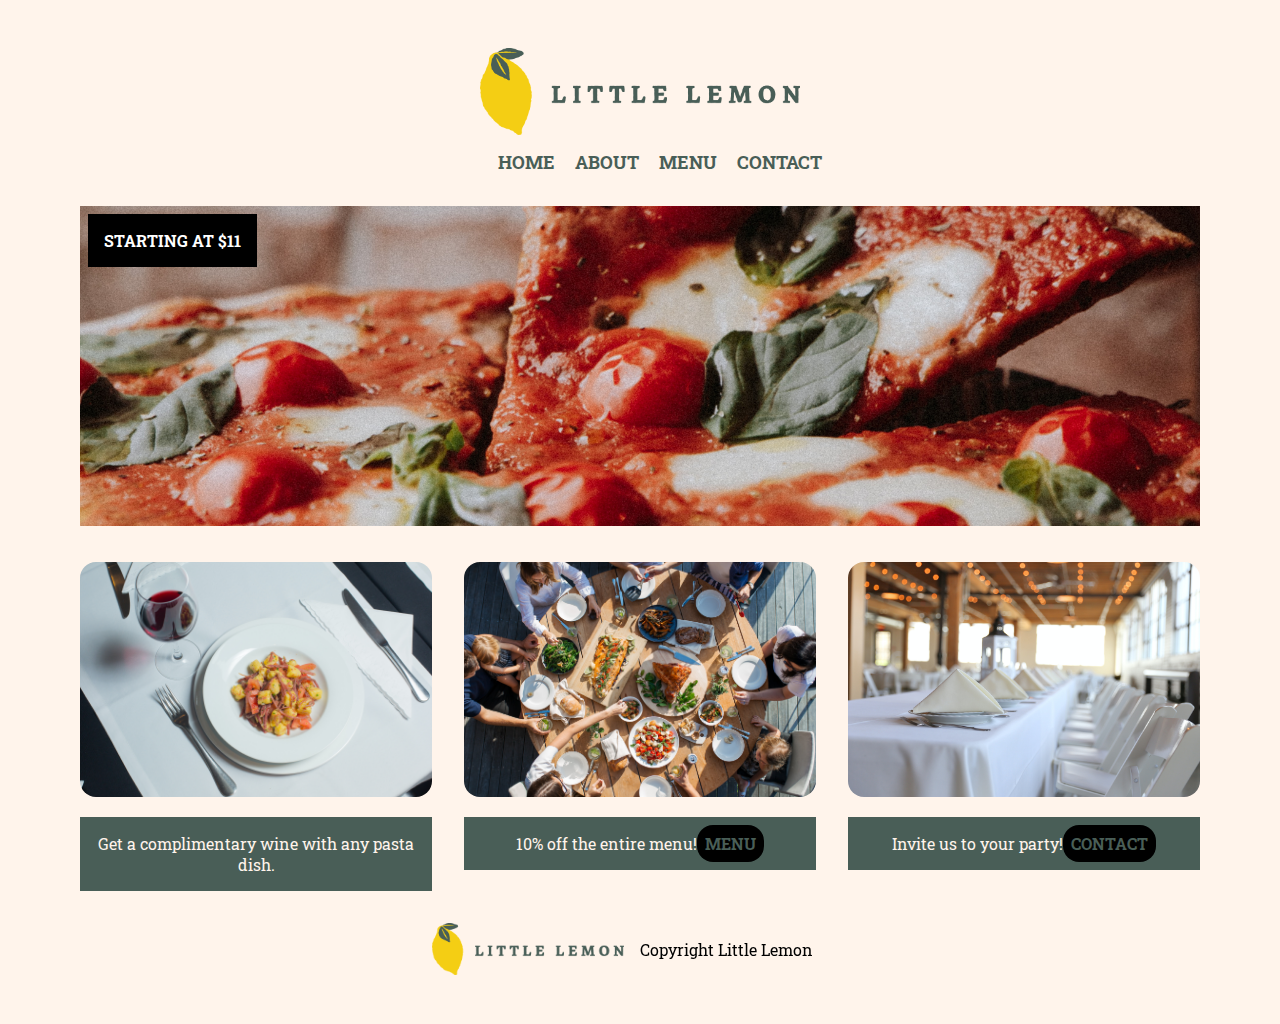
<file: index.html>
<!DOCTYPE html>
<html lang="en">
  <head>
    <meta charset="UTF-8" />
    <meta http-equiv="X-UA-Compatible" content="IE=edge" />
    <meta name="viewport" content="width=device-width, initial-scale=1.0" />
    <title>Little Lemon</title>
    <meta name="description" content="" />
    <meta author="author" author="Little Lemon Restaurant" />
    <link rel="stylesheet" href="css/styles.css" />
  </head>
  <body>
    <!-- <img src="images/logo.png" id="logo" /> -->
    <header>
      <img src="images/logo.png" id="logo" />
    </header>
    <nav>
      <ul>
        <li><a href="index.html">Home</a></li>
        <li><a href="about.html">About</a></li>
        <li><a href="menu.html">Menu</a></li>
        <li><a href="contact.html">Contact</a></li>
      </ul>
    </nav>
    <main>
      <section>
        <article id="banner-container">
          <img src="images/banner.jpg" id="banner" />
          <p class="top-left">Starting at $11</p>
        </article>
      </section>
      <section>
        <article>
          <img src="images/pasta.jpg" class="offers" />
          <p class="offers-text">
            Get a complimentary wine with any pasta dish.
          </p>
        </article>
        <article>
          <img src="images/discount.jpg" class="offers" />
          <p class="offers-text">
            10% off the entire menu!<a href="menu.html" class="button">Menu</a>
          </p>
        </article>
        <article>
          <img src="images/catering.jpg" class="offers" />
          <p class="offers-text">
            Invite us to your party!<a href="book.html" class="button"
              >Contact</a
            >
          </p>
        </article>
      </section>
    </main>
    <footer>
      <div>
        <img src="images/logo.png" id="footer-logo" />
      </div>
      <div>
        <p>Copyright Little Lemon</p>
      </div>
    </footer>
  </body>
</html>
</file>
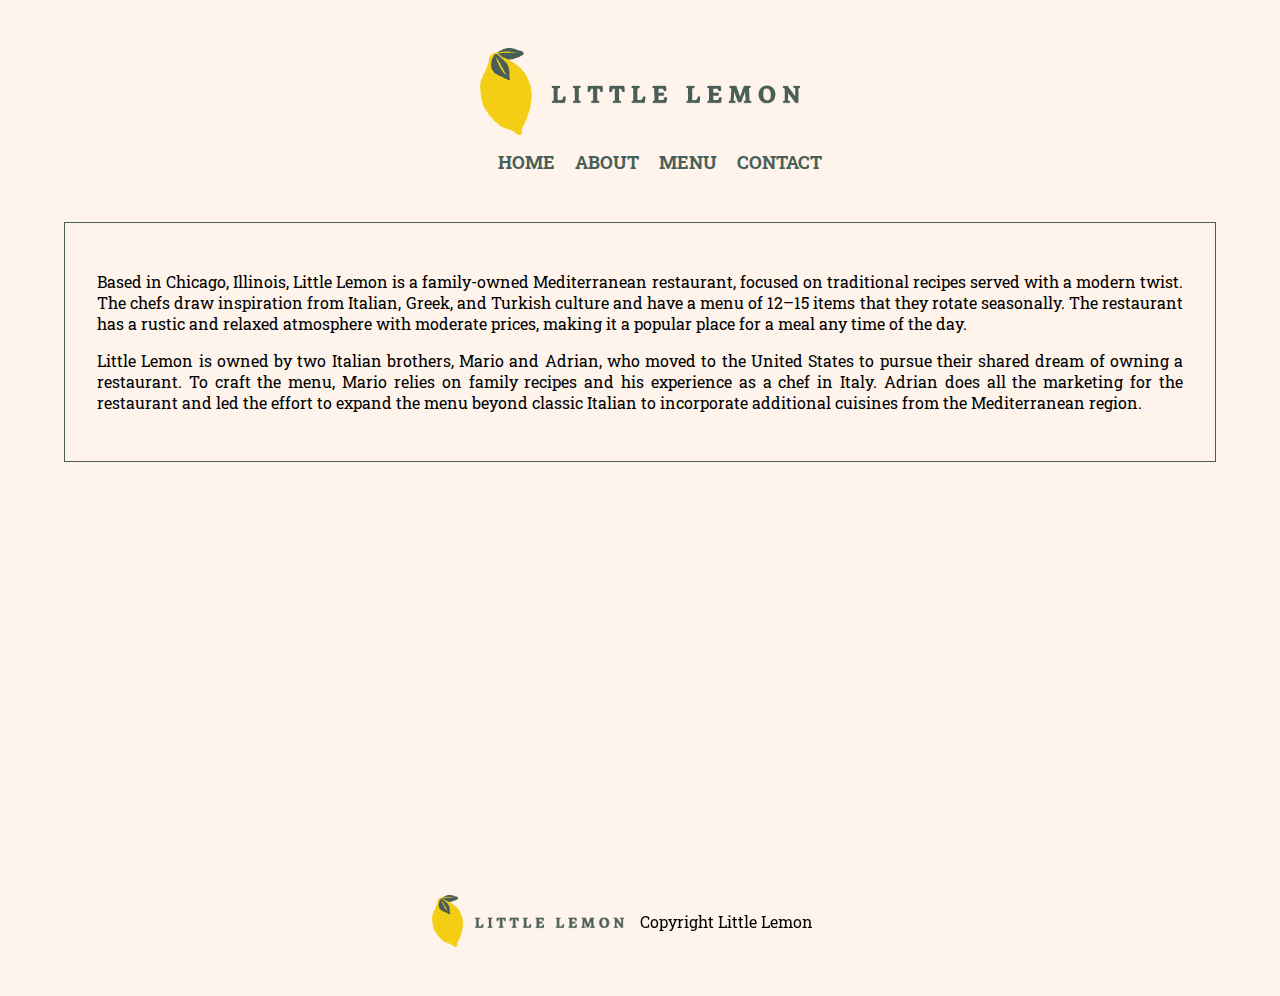
<file: about.html>
<!DOCTYPE html>
<html lang="en">
  <head>
    <meta charset="UTF-8" />
    <meta http-equiv="X-UA-Compatible" content="IE=edge" />
    <meta name="viewport" content="width=device-width, initial-scale=1.0" />
    <title>Little Lemon</title>
    <meta name="description" content="" />
    <meta author="author" author="Little Lemon Restaurant" />
    <link rel="stylesheet" href="css/styles.css" />
  </head>
  <body>
    <header>
      <img src="images/logo.png" id="logo" />
    </header>
    <nav>
      <ul>
        <li><a href="index.html">Home</a></li>
        <li><a href="about.html">About</a></li>
        <li><a href="menu.html">Menu</a></li>
        <li><a href="contact.html">Contact</a></li>
      </ul>
    </nav>
    <main>
      <section>
        <article id="about">
          <p>
            Based in Chicago, Illinois, Little Lemon is a family-owned
            Mediterranean restaurant, focused on traditional recipes served with
            a modern twist. The chefs draw inspiration from Italian, Greek, and
            Turkish culture and have a menu of 12–15 items that they rotate
            seasonally. The restaurant has a rustic and relaxed atmosphere with
            moderate prices, making it a popular place for a meal any time of
            the day.
          </p>
          <p>
            Little Lemon is owned by two Italian brothers, Mario and Adrian, who
            moved to the United States to pursue their shared dream of owning a
            restaurant. To craft the menu, Mario relies on family recipes and
            his experience as a chef in Italy. Adrian does all the marketing for
            the restaurant and led the effort to expand the menu beyond classic
            Italian to incorporate additional cuisines from the Mediterranean
            region.
          </p>
        </article>
      </section>
    </main>
    <footer>
      <div>
        <img src="images/logo.png" id="footer-logo" />
      </div>
      <div>
        <p>Copyright Little Lemon</p>
      </div>
    </footer>
  </body>
</html>
</file>
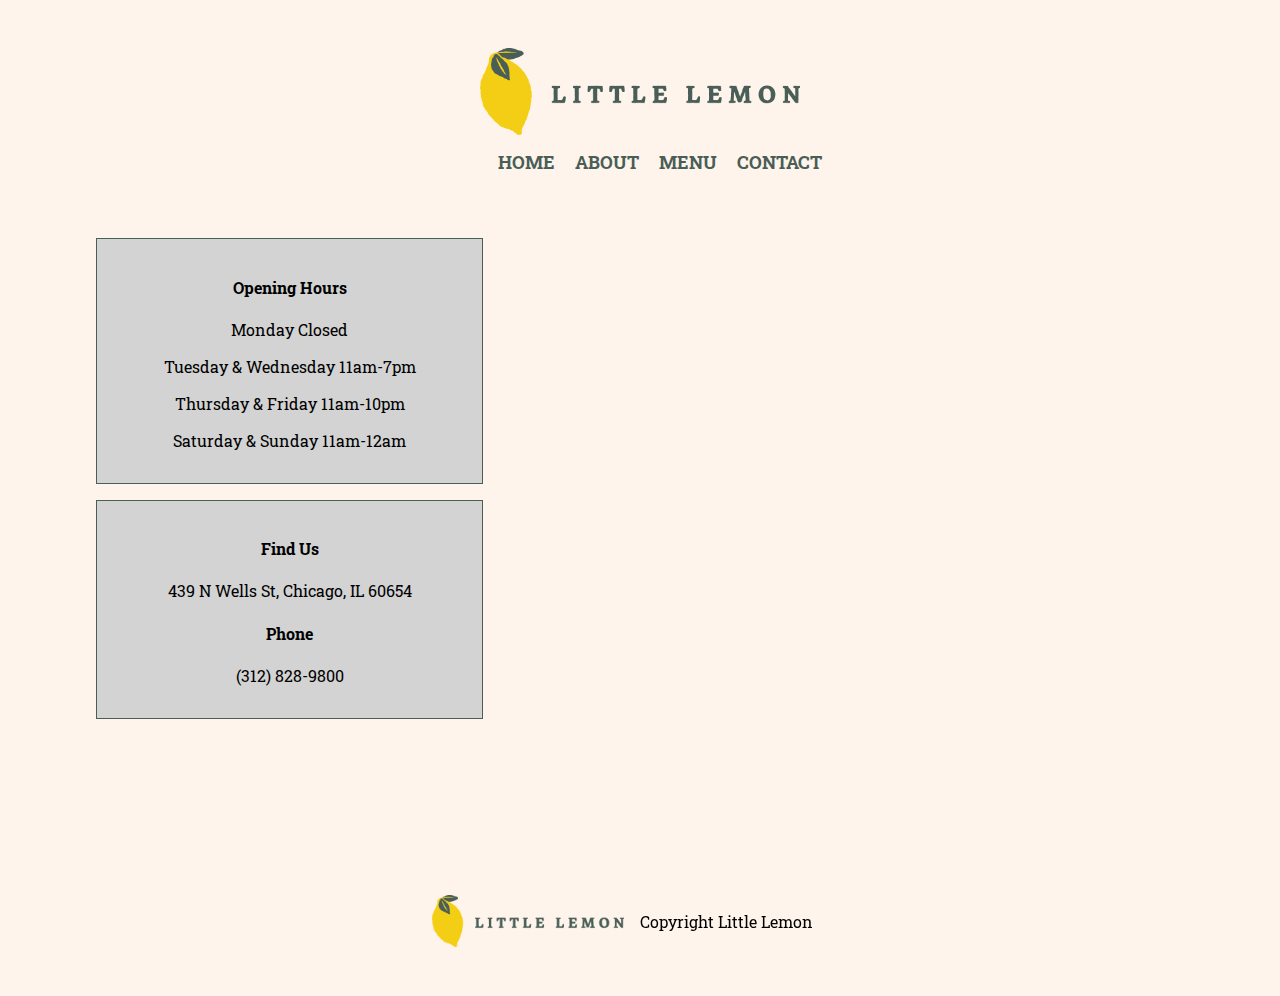
<file: contact.html>
<!DOCTYPE html>
<html lang="en">
  <head>
    <meta charset="UTF-8" />
    <meta http-equiv="X-UA-Compatible" content="IE=edge" />
    <meta name="viewport" content="width=device-width, initial-scale=1.0" />
    <title>Little Lemon</title>
    <meta name="description" content="" />
    <meta author="author" author="Little Lemon Restaurant" />
    <link rel="stylesheet" href="css/styles.css" />
  </head>
  <body>
    <header>
      <img src="images/logo.png" id="logo" />
    </header>
    <nav>
      <ul>
        <li><a href="index.html">Home</a></li>
        <li><a href="about.html">About</a></li>
        <li><a href="menu.html">Menu</a></li>
        <li><a href="contact.html">Contact</a></li>
      </ul>
    </nav>
    <main>
      <section>
        <article>
          <div id="contact">
            <div>
              <div class="contact-container">
                <h4>Opening Hours</h4>
                <p>Monday Closed</p>
                <p>Tuesday & Wednesday 11am-7pm</p>
                <p>Thursday & Friday 11am-10pm</p>
                <p>Saturday & Sunday 11am-12am</p>
              </div>
              <div class="contact-container">
                <div>
                  <h4>Find Us</h4>
                  <p>439 N Wells St, Chicago, IL 60654</p>
                </div>
                <div>
                  <h4>Phone</h4>
                  <p>(312) 828-9800</p>
                </div>
              </div>
            </div>
            <div>
              <div>
                <div>
                  <iframe
                    width="600"
                    height="500"
                    id="gmap_canvas"
                    src="https://maps.google.com/maps?q=439%20N%20Wells%20St,%20Chicago,%20IL%2060654&t=&z=13&ie=UTF8&iwloc=&output=embed"
                    frameborder="0"
                    scrolling="no"
                    marginheight="0"
                    marginwidth="0"
                  ></iframe>
                </div>
              </div>
            </div>
          </div>
        </article>
      </section>
    </main>
    <footer>
      <div>
        <img src="images/logo.png" id="footer-logo" />
      </div>
      <div>
        <p>Copyright Little Lemon</p>
      </div>
    </footer>
  </body>
</html>
</file>
<file: css/styles.css>
@import url('https://fonts.googleapis.com/css2?family=Roboto+Slab&display=swap');

body {
    background-color: #FFF4EB;
    font-family: 'Roboto Slab', serif;
    margin: 3rem 5% 3rem 5%;
    min-height: 100vh;
}

h1 {
    font-size: 3rem;
}

h2 {
    font-size: 2rem;
}

#logo {
    width: 20rem;
}

.offers {
    width: 100%;
    border-radius: 1rem;
}

.offers-text {
    text-align: center;
    background-color: #495E57;
    color: #FFF4EB;
    padding: 1rem;
}

#banner {
    width: 100%;
    height: 20rem;
    object-fit: cover;
}

#banner-container {
    position: relative;
    text-align: center;
    color: white;
}

.top-left {
    position: absolute;
    top: 0.5rem;
    left: 1.5rem;
    background-color: black;
    text-transform: uppercase;
    padding: 1rem;
    font-weight: bold;
}

.button {
    background-color: black;
    border-radius: 1rem;
    padding: 0.5rem;
    font-size: 1rem;
    /* margin-left: 0.5em; */
}

.button:hover {
    background-color: black;
}

header > img {
    display: block;
    margin: auto;
}

nav ul {
    list-style: none;  
    text-align: center;
}

nav li {
    display: inline;
    padding: 0.5rem;
}

a {
    text-decoration: none;
    color: #495E57;
    text-transform: uppercase;
    font-size: 1.1rem;
    font-weight: bold;
}

a:hover {
    background-color: #495E57;
    color: #FFF4EB;
    padding: 0.5rem;
    border-radius: 1rem;
}

section {
    display: flex;
}

article {
    flex: 1;
    padding: 1rem;
}

footer {
    display: flex;
    position: sticky;
    top: 100vh;
    left: 0;
    bottom: 0;
    width: 100%;
}

footer div {
    flex: 1;
}

#footer-logo {
    width: 12rem;
    float: right;
    padding: 0 1rem 0 0;
}

#about {
    text-align: justify;
    margin-top: 2rem;
    padding: 2rem; 
    border: 0.01rem solid #495E57;
}

.menu {
    display: grid;
    grid-template-columns: auto 3rem;
    margin: 1rem;
    padding: 0 0 0 1.5rem;
    background-color: #D3D3D3;
}

#contact {
    display: grid;
    grid-template-columns: auto auto;
    margin: 1rem 0 0 0;
}

#contact div {
    text-align: center;
}

.contact-container {
    background-color: #D3D3D3;
    border: 1px solid #495E57;
    margin: 1rem;
    padding: 1rem;
}
</file>
